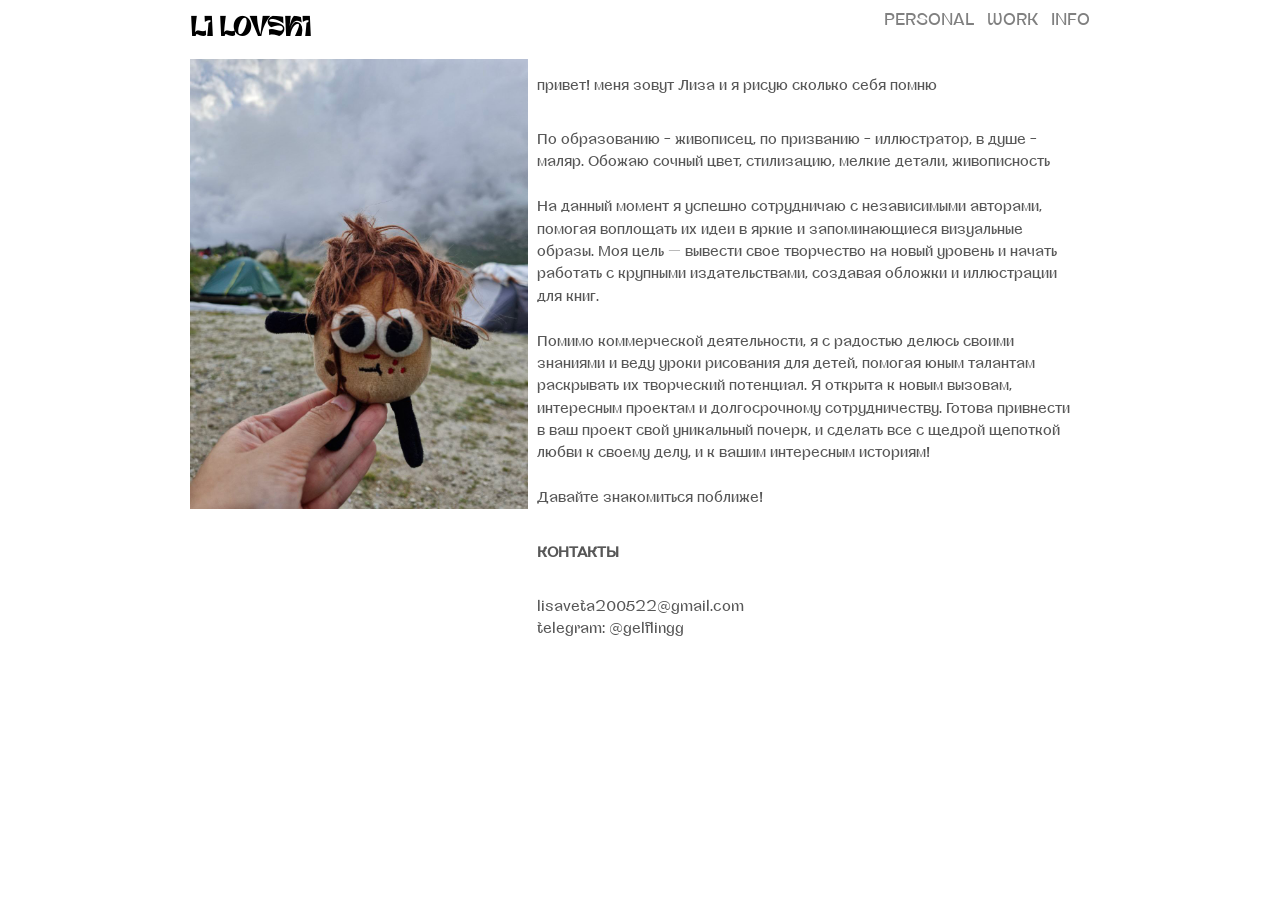
<file: info.html>
<!doctype html>
<html lang="">

<head>
  <meta charset="utf-8">
  <meta name="viewport" content="width=device-width, initial-scale=1">
  <title></title>
  <link rel="stylesheet" href="css/style.css">
  <script src="https://ajax.googleapis.com/ajax/libs/jquery/2.1.1/jquery.min.js"></script>

  <meta name="description" content="">

  <meta property="og:title" content="">
  <meta property="og:type" content="">
  <meta property="og:url" content="">
  <meta property="og:image" content="">
  <meta property="og:image:alt" content="">

  <link rel="icon" href="/favicon.ico" sizes="any">
  <link rel="icon" href="/icon.svg" type="image/svg+xml">
  <link rel="apple-touch-icon" href="icon.png">

  <link rel="manifest" href="site.webmanifest">
  <meta name="theme-color" content="#fafafa">
</head>
<body>
<div class="header">
  <a class="home" href="./">LI LOVSKI</a>
  <span></span>
  <a href="./">PERSONAL</a>
  <a href="work.html">WORK</a>
  <a href="info.html">INFO</a>
</div>
<div class="info">
  <img alt="" src="img/info.jpg">
  <div class="info-text">
    <p>привет! меня зовут Лиза и я рисую сколько себя помню</p>
    <p>
      По образованию - живописец, по призванию - иллюстратор, в душе - маляр.
      Обожаю сочный цвет,  стилизацию, мелкие детали, живописность
      <br><br>
      На данный момент я успешно сотрудничаю с независимыми авторами, помогая воплощать их идеи в яркие и запоминающиеся визуальные образы. Моя цель — вывести свое творчество на новый уровень и начать работать с крупными издательствами, создавая обложки и иллюстрации для книг.
      <br><br>
      Помимо коммерческой деятельности, я с радостью делюсь своими знаниями и веду уроки рисования для детей, помогая юным талантам раскрывать их творческий потенциал.
      Я открыта к новым вызовам, интересным проектам и долгосрочному сотрудничеству. Готова привнести в ваш проект свой уникальный почерк, и сделать все с щедрой щепоткой любви к своему делу, и к вашим интересным историям!
      <br><br>
      Давайте знакомиться поближе!</p>
    <p><strong>КОНТАКТЫ</strong></p>
    <p>lisaveta200522@gmail.com<br>
    telegram: @gelflingg
    </p>
  </div>
</div>
</body>
</html>
</file>
<file: css/style.css>
/*! HTML5 Boilerplate v9.0.1 | MIT License | https://html5boilerplate.com/ */

/* main.css 3.0.0 | MIT License | https://github.com/h5bp/main.css#readme */
/*
 * What follows is the result of much research on cross-browser styling.
 * Credit left inline and big thanks to Nicolas Gallagher, Jonathan Neal,
 * Kroc Camen, and the H5BP dev community and team.
 */

/* ==========================================================================
   Base styles: opinionated defaults
   ========================================================================== */

html {
  font-size: 1em;
  line-height: 1.4;
}

/*
 * Remove text-shadow in selection highlight:
 * https://twitter.com/miketaylr/status/12228805301
 *
 * Customize the background color to match your design.
 */

::-moz-selection {
  background: #b3d4fc;
  text-shadow: none;
}

::selection {
  background: #b3d4fc;
  text-shadow: none;
}

@font-face {
  font-family: 'LogoFont';
  src: url('fonts/ambidexter_regular.otf');
}

@font-face {
  font-family: 'RegularFont';
  src: url('fonts/KS Bistra.ttf');
}

.archive-column img:hover {
  cursor: pointer;
  opacity: 0.5;
  transition: opacity 0.5s ease-in-out;
}

.archive-column img {
  transition: opacity 0.5s ease-in-out;
  width: 100%;
}

.image {
  display: block;
  margin-left: auto;
  margin-right: auto;
  margin-bottom: 3vh;
  max-height: 90vh;
  max-width: 100%;
}

.archive-column {
  display: flex;
  flex-direction: column;
  gap: 1vw;
}

.archive {
  gap: 1vw;
  display: flex;
  flex-direction: row;
  align-items: flex-start
}

body {
  width: min(100vh, 100%);
  margin-left: auto;
  margin-right: auto;
  font-family: "RegularFont", Arial, sans-serif;
}

.header {
  width: 100%;
  display: flex;
  gap: 1vw;
  margin-bottom: 1vw;
}

.header span{
  flex-grow: 1;
}

.header a {
  font-size: 2vh;
  text-decoration: none;
  color: gray;
  transition: color 0.25s ease-in-out;
}

.header a:hover {
  color: black;
}

.header .home {
  font-family: "LogoFont", serif;
  font-weight: bold;
  color: black;
  font-size: 3vh;
}

.info {
  display: flex;
  align-items: flex-start;
  margin: auto;
  color: #575757;
}

.info img {
  max-width: 50vw;
  max-height: 50vh;
}

.info-text {
  flex-grow: 1;
  display: flex;
  flex-direction: column;
  margin-left: 1vh;
  margin-right: 1vh;
}

/* Одноколоночное отображение на мобильных */
@media (max-aspect-ratio: 1/1.5) {
  .archive {
    display: flex;
    flex-direction: column;
  }
  img {
    position: static;
    width: 100%;
  }
  body {
    margin: 0;
    width: 100%;
  }

  .header {
    flex-direction: column;
    justify-content: center;
    align-items: center;
  }
  .header span{
    flex-grow: 0;
  }

  .info {
    width: 100%;
    flex-direction: column;
  }

  .info img {
    width: 100%;
    max-width: 100vh;
    max-height: 100vh;
  }
}

/*
 * Remove the gap between audio, canvas, iframes,
 * images, videos and the bottom of their containers:
 * https://github.com/h5bp/html5-boilerplate/issues/440
 */

audio,
canvas,
iframe,
img,
svg,
video {
  vertical-align: middle;
}

/*
 * Remove default fieldset styles.
 */

fieldset {
  border: 0;
  margin: 0;
  padding: 0;
}

/*
 * Allow only vertical resizing of textareas.
 */

textarea {
  resize: vertical;
}

/* ==========================================================================
   Author's custom styles
   ========================================================================== */

/* ==========================================================================
   Helper classes
   ========================================================================== */

/*
 * Hide visually and from screen readers
 */

.hidden,
[hidden] {
  display: none !important;
}

/*
 * Hide only visually, but have it available for screen readers:
 * https://snook.ca/archives/html_and_css/hiding-content-for-accessibility
 *
 * 1. For long content, line feeds are not interpreted as spaces and small width
 *    causes content to wrap 1 word per line:
 *    https://medium.com/@jessebeach/beware-smushed-off-screen-accessible-text-5952a4c2cbfe
 */

.visually-hidden {
  border: 0;
  clip: rect(0, 0, 0, 0);
  height: 1px;
  margin: -1px;
  overflow: hidden;
  padding: 0;
  position: absolute;
  white-space: nowrap;
  width: 1px;
  /* 1 */
}

/*
 * Extends the .visually-hidden class to allow the element
 * to be focusable when navigated to via the keyboard:
 * https://www.drupal.org/node/897638
 */

.visually-hidden.focusable:active,
.visually-hidden.focusable:focus {
  clip: auto;
  height: auto;
  margin: 0;
  overflow: visible;
  position: static;
  white-space: inherit;
  width: auto;
}

/*
 * Hide visually and from screen readers, but maintain layout
 */

.invisible {
  visibility: hidden;
}

/*
 * Clearfix: contain floats
 *
 * The use of `table` rather than `block` is only necessary if using
 * `::before` to contain the top-margins of child elements.
 */

.clearfix::before,
.clearfix::after {
  content: "";
  display: table;
}

.clearfix::after {
  clear: both;
}

/* ==========================================================================
   EXAMPLE Media Queries for Responsive Design.
   These examples override the primary ('mobile first') styles.
   Modify as content requires.
   ========================================================================== */

@media only screen and (min-width: 35em) {
  /* Style adjustments for viewports that meet the condition */
}

@media print,
  (-webkit-min-device-pixel-ratio: 1.25),
  (min-resolution: 1.25dppx),
  (min-resolution: 120dpi) {
  /* Style adjustments for high resolution devices */
}

/* ==========================================================================
   Print styles.
   Inlined to avoid the additional HTTP request:
   https://www.phpied.com/delay-loading-your-print-css/
   ========================================================================== */

@media print {
  *,
  *::before,
  *::after {
    background: #fff !important;
    color: #000 !important;
    /* Black prints faster */
    box-shadow: none !important;
    text-shadow: none !important;
  }

  a,
  a:visited {
    text-decoration: underline;
  }

  a[href]::after {
    content: " (" attr(href) ")";
  }

  abbr[title]::after {
    content: " (" attr(title) ")";
  }

  /*
   * Don't show links that are fragment identifiers,
   * or use the `javascript:` pseudo protocol
   */
  a[href^="#"]::after,
  a[href^="javascript:"]::after {
    content: "";
  }

  pre {
    white-space: pre-wrap !important;
  }

  pre,
  blockquote {
    border: 1px solid #999;
    page-break-inside: avoid;
  }

  tr,
  img {
    page-break-inside: avoid;
  }

  p,
  h2,
  h3 {
    orphans: 3;
    widows: 3;
  }

  h2,
  h3 {
    page-break-after: avoid;
  }
}
</file>
